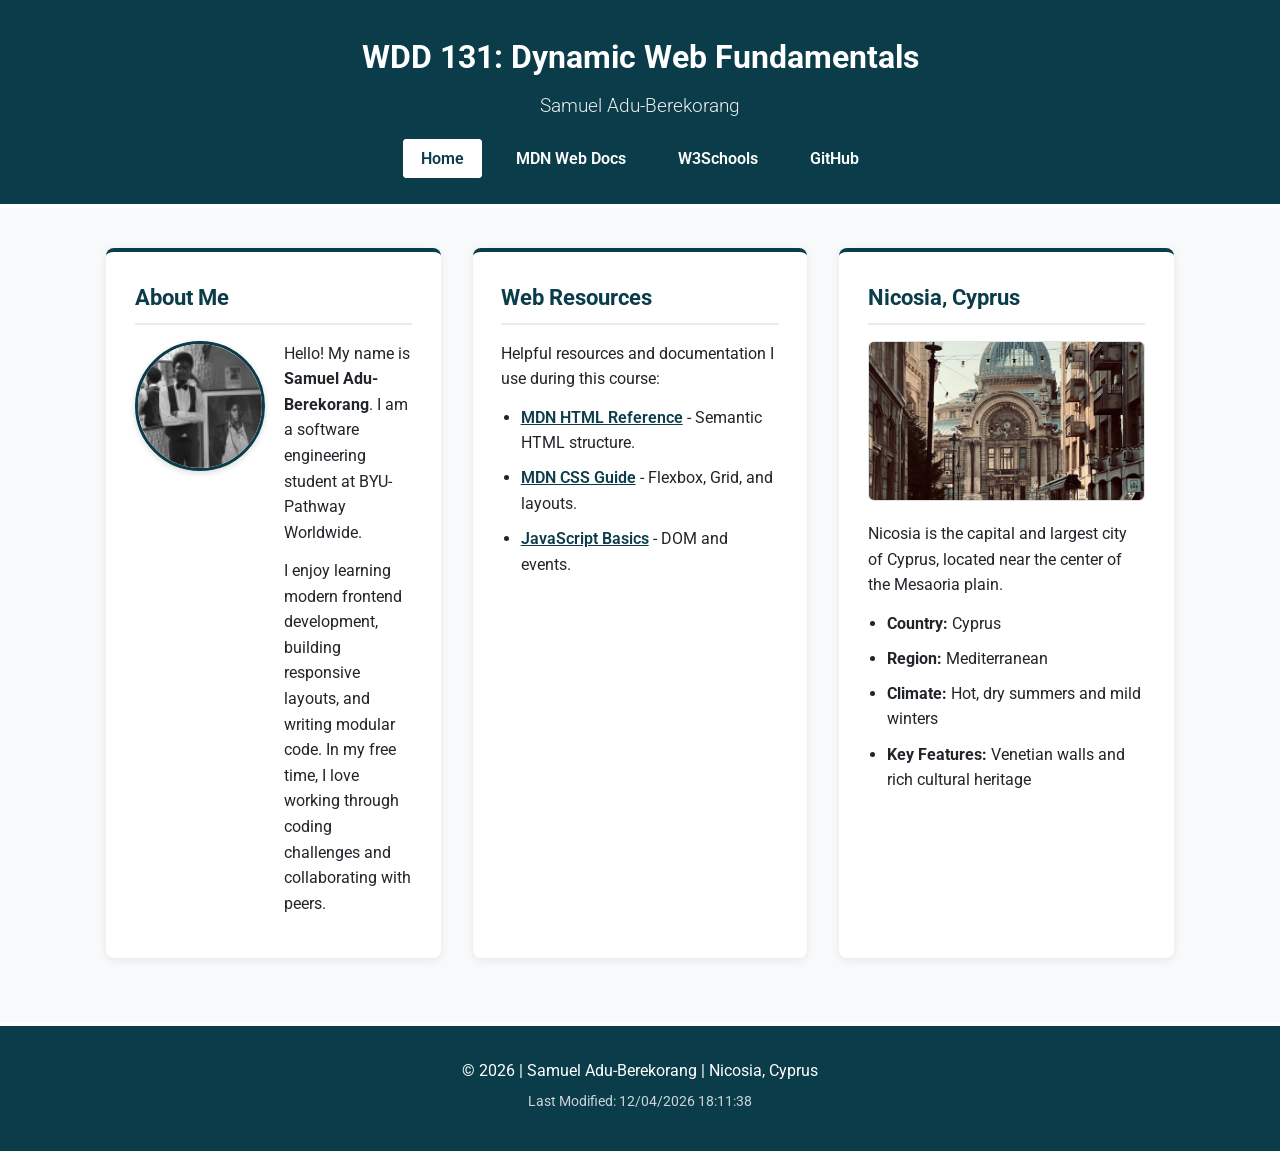
<file: index.html>
<!DOCTYPE html>
<html lang="en">
<head>
    <meta charset="UTF-8">
    <meta name="viewport" content="width=device-width, initial-scale=1.0">
    <title>WDD 131: Dynamic Web Fundamentals - Samuel Adu-Berekorang</title>
    <meta name="description" content="Course home page for Samuel Adu-Berekorang in WDD 131: Dynamic Web Fundamentals at BYU-Pathway Worldwide.">
    <meta name="author" content="Samuel Adu-Berekorang">
    <link rel="preconnect" href="https://fonts.googleapis.com">
    <link rel="preconnect" href="https://fonts.gstatic.com" crossorigin>
    <link href="https://fonts.googleapis.com/css2?family=Roboto:wght@300;400;700&display=swap" rel="stylesheet">
    <link rel="stylesheet" href="styles.css">
    <script src="scripts.js" defer></script>
</head>
<body>
    <header>
        <div class="header-container">
            <h1>WDD 131: Dynamic Web Fundamentals</h1>
            <h2>Samuel Adu-Berekorang</h2>
        </div>
        <nav>
            <ul>
                <li><a href="#" class="active">Home</a></li>
                <li><a href="https://developer.mozilla.org" target="_blank" rel="noopener">MDN Web Docs</a></li>
                <li><a href="https://www.w3schools.com" target="_blank" rel="noopener">W3Schools</a></li>
                <li><a href="https://github.com/programmeradu" target="_blank" rel="noopener">GitHub</a></li>
            </ul>
        </nav>
    </header>

    <main>
        <div class="card-grid">
            <!-- About Me Card -->
            <section class="card about-card">
                <h3>About Me</h3>
                <div class="profile-container">
                    <img src="images/profile.jpg?v=2" alt="Samuel Adu-Berekorang" class="profile-img" width="150" height="150" loading="lazy">
                    <div class="profile-text">
                        <p>Hello! My name is <strong>Samuel Adu-Berekorang</strong>. I am a software engineering student at BYU-Pathway Worldwide.</p>
                        <p>I enjoy learning modern frontend development, building responsive layouts, and writing modular code. In my free time, I love working through coding challenges and collaborating with peers.</p>
                    </div>
                </div>
            </section>

            <!-- Web Development Resources Card -->
            <section class="card resources-card">
                <h3>Web Resources</h3>
                <p>Helpful resources and documentation I use during this course:</p>
                <ul class="resource-list">
                    <li><a href="https://developer.mozilla.org/en-US/docs/Web/HTML" target="_blank" rel="noopener">MDN HTML Reference</a> - Semantic HTML structure.</li>
                    <li><a href="https://developer.mozilla.org/en-US/docs/Web/CSS" target="_blank" rel="noopener">MDN CSS Guide</a> - Flexbox, Grid, and layouts.</li>
                    <li><a href="https://developer.mozilla.org/en-US/docs/Web/JavaScript" target="_blank" rel="noopener">JavaScript Basics</a> - DOM and events.</li>
                </ul>
            </section>

            <!-- Location Card -->
            <section class="card location-card">
                <h3>Nicosia, Cyprus</h3>
                <img src="images/nicosia.jpg" alt="View of Nicosia, Cyprus" class="location-img" width="300" height="180" loading="lazy">
                <p>Nicosia is the capital and largest city of Cyprus, located near the center of the Mesaoria plain.</p>
                <ul class="info-list">
                    <li><strong>Country:</strong> Cyprus</li>
                    <li><strong>Region:</strong> Mediterranean</li>
                    <li><strong>Climate:</strong> Hot, dry summers and mild winters</li>
                    <li><strong>Key Features:</strong> Venetian walls and rich cultural heritage</li>
                </ul>
            </section>
        </div>
    </main>

    <footer>
        <p>&copy; <span id="currentyear"></span> | Samuel Adu-Berekorang | Nicosia, Cyprus</p>
        <p class="last-modified">Last Modified: <span id="lastModified"></span></p>
    </footer>
</body>
</html>
</file>
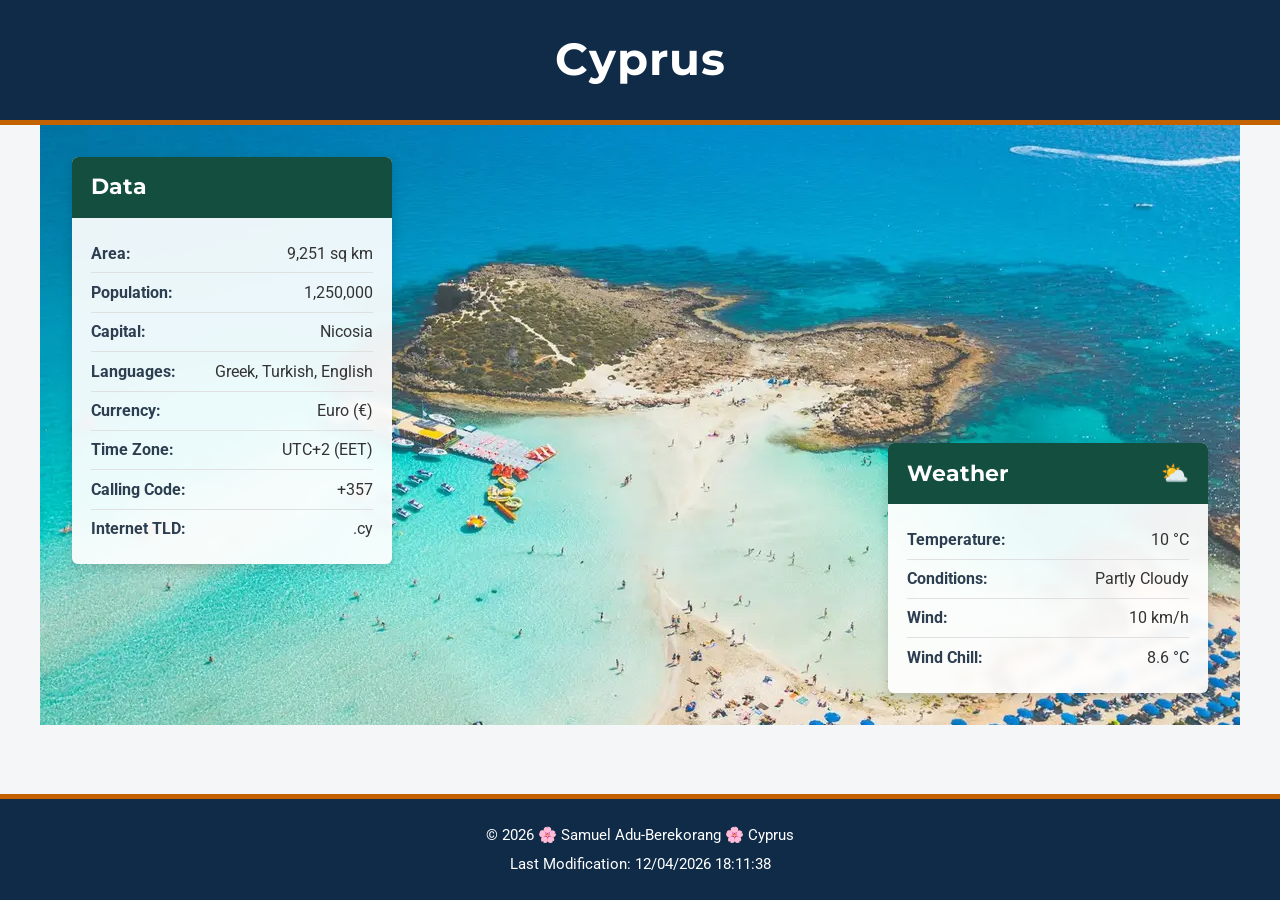
<file: place.html>
<!DOCTYPE html>
<html lang="en">
<head>
    <meta charset="UTF-8">
    <meta name="viewport" content="width=device-width, initial-scale=1.0">
    <title>WDD 131: Country Page - Cyprus</title>
    <meta name="description" content="Discover Cyprus: explore geographical facts, population, climate, and live weather conditions of this historic Mediterranean island.">
    <meta name="author" content="Samuel Adu-Berekorang">
    <link rel="preconnect" href="https://fonts.googleapis.com">
    <link rel="preconnect" href="https://fonts.gstatic.com" crossorigin>
    <link href="https://fonts.googleapis.com/css2?family=Montserrat:wght@600;700;800&family=Roboto:wght@400;500;700&display=swap" rel="stylesheet">
    <link rel="stylesheet" href="styles/place.css">
    <link rel="stylesheet" href="styles/place-large.css">
    <script src="scripts/place.js" defer></script>
</head>
<body>
    <header>
        <h1>Cyprus</h1>
    </header>
    <main>
        <div class="hero">
            <picture>
                <source srcset="images/hero-large.webp" media="(min-width: 1000px)">
                <source srcset="images/hero-medium.webp" media="(min-width: 550px)">
                <img src="images/hero-small.webp" alt="Scenic panoramic landscape of Cyprus" width="500" height="320">
            </picture>
            <section class="card data-card">
                <h2>Data</h2>
                <ul class="info-list">
                    <li><span class="label">Area:</span> <span class="val">9,251 sq km</span></li>
                    <li><span class="label">Population:</span> <span class="val">1,250,000</span></li>
                    <li><span class="label">Capital:</span> <span class="val">Nicosia</span></li>
                    <li><span class="label">Languages:</span> <span class="val">Greek, Turkish, English</span></li>
                    <li><span class="label">Currency:</span> <span class="val">Euro (€)</span></li>
                    <li><span class="label">Time Zone:</span> <span class="val">UTC+2 (EET)</span></li>
                    <li><span class="label">Calling Code:</span> <span class="val">+357</span></li>
                    <li><span class="label">Internet TLD:</span> <span class="val">.cy</span></li>
                </ul>
            </section>
            <section class="card weather-card">
                <h2>Weather</h2>
                <div class="weather-icon-box">
                    <img src="images/weather.svg" alt="Partly cloudy weather icon" class="weather-icon-mobile" width="64" height="64">
                </div>
                <ul class="info-list">
                    <li><span class="label">Temperature:</span> <span class="val" id="temp">10 °C</span></li>
                    <li><span class="label">Conditions:</span> <span class="val">Partly Cloudy</span></li>
                    <li><span class="label">Wind:</span> <span class="val" id="wind">10 km/h</span></li>
                    <li><span class="label">Wind Chill:</span> <span class="val" id="windchill"></span></li>
                </ul>
            </section>
        </div>
    </main>
    <footer>
        <p>&copy; <span id="currentyear"></span> 🌸 Samuel Adu-Berekorang 🌸 Cyprus</p>
        <p id="lastModified"></p>
    </footer>
</body>
</html>
</file>
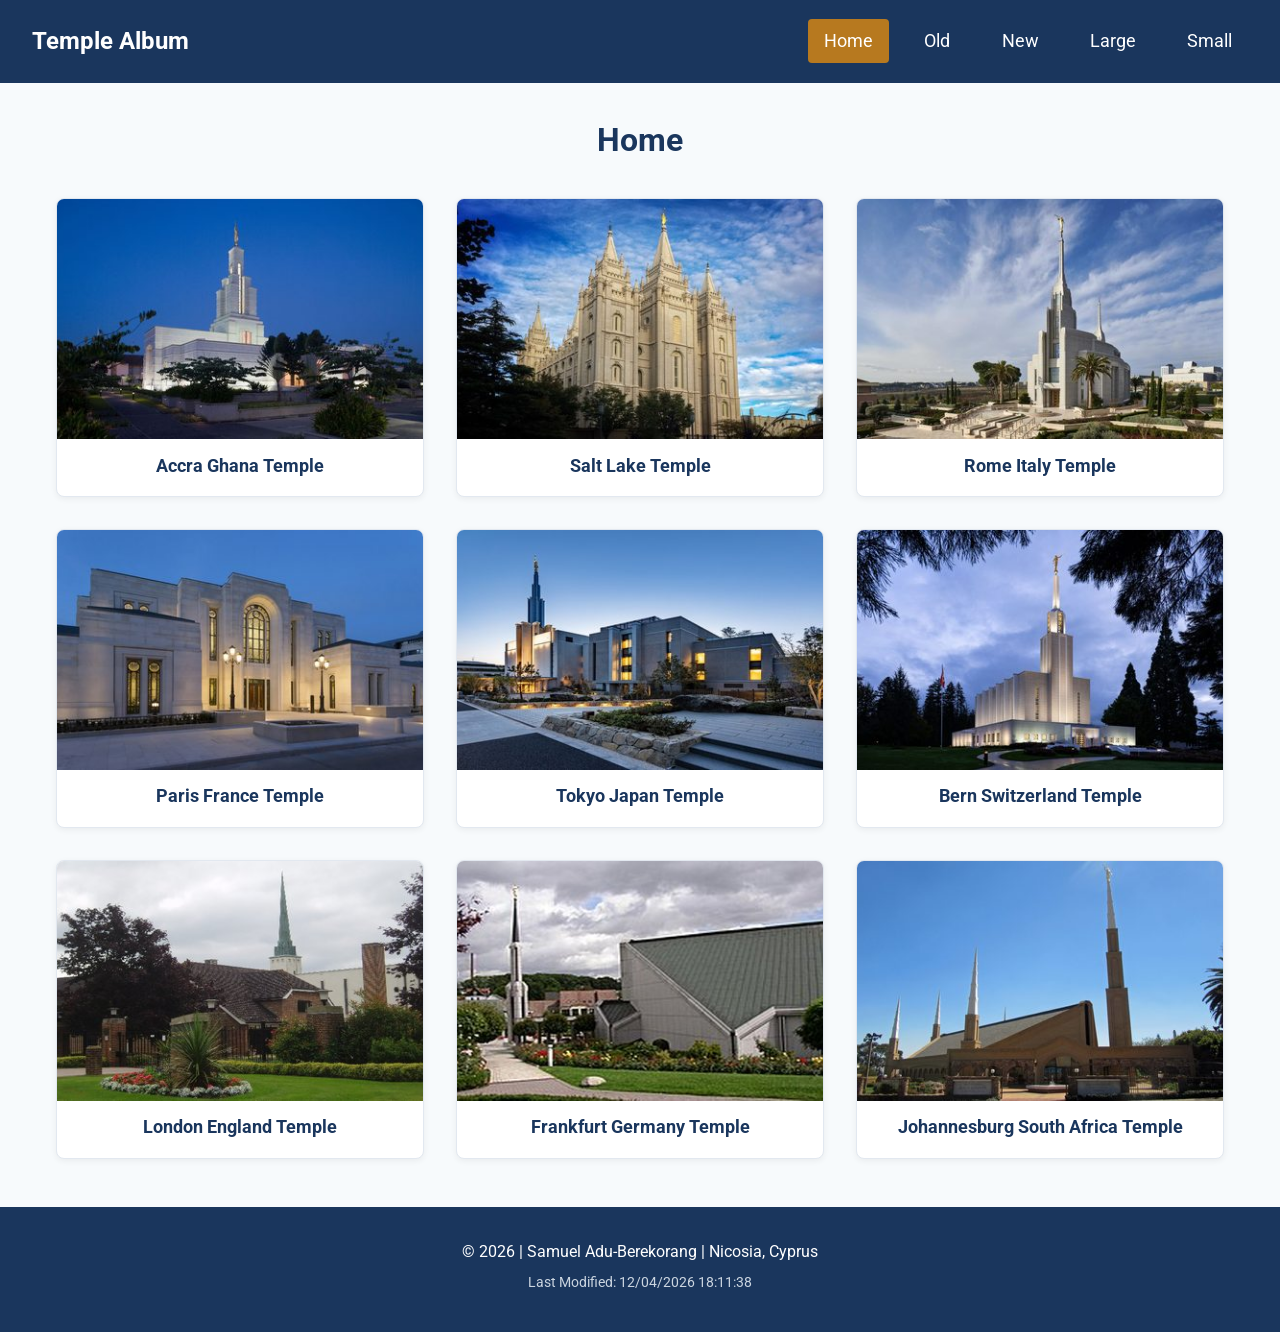
<file: temples.html>
<!DOCTYPE html>
<html lang="en">
<head>
    <meta charset="UTF-8">
    <meta name="viewport" content="width=device-width, initial-scale=1.0">
    <title>Temple Album - WDD 131 - Samuel Adu-Berekorang</title>
    <meta name="description" content="A responsive temple picture album featuring modern CSS layouts, hamburger navigation, and dynamic DOM manipulation for WDD 131.">
    <meta name="author" content="Samuel Adu-Berekorang">
    <link rel="preconnect" href="https://fonts.googleapis.com">
    <link rel="preconnect" href="https://fonts.gstatic.com" crossorigin>
    <link href="https://fonts.googleapis.com/css2?family=Roboto:wght@300;400;700&display=swap" rel="stylesheet">
    <link rel="stylesheet" href="styles/temples.css">
    <link rel="stylesheet" href="styles/temples-large.css">
    <script src="scripts/temples.js" defer></script>
</head>
<body>
    <header>
        <div class="header-container">
            <h2>Temple Album</h2>
            <button id="menu" aria-label="Toggle navigation menu">&#9776;</button>
        </div>
        <nav id="nav-bar">
            <ul>
                <li><a href="#" class="active">Home</a></li>
                <li><a href="#">Old</a></li>
                <li><a href="#">New</a></li>
                <li><a href="#">Large</a></li>
                <li><a href="#">Small</a></li>
            </ul>
        </nav>
    </header>

    <main>
        <h1>Home</h1>
        <section class="gallery">
            <figure>
                <img src="images/accra.jpg" alt="Accra Ghana Temple" loading="lazy" width="400" height="250">
                <figcaption>Accra Ghana Temple</figcaption>
            </figure>
            <figure>
                <img src="images/salt-lake.jpg" alt="Salt Lake Temple" loading="lazy" width="400" height="250">
                <figcaption>Salt Lake Temple</figcaption>
            </figure>
            <figure>
                <img src="images/rome.jpg" alt="Rome Italy Temple" loading="lazy" width="400" height="250">
                <figcaption>Rome Italy Temple</figcaption>
            </figure>
            <figure>
                <img src="images/paris.jpg" alt="Paris France Temple" loading="lazy" width="400" height="250">
                <figcaption>Paris France Temple</figcaption>
            </figure>
            <figure>
                <img src="images/tokyo.jpg" alt="Tokyo Japan Temple" loading="lazy" width="400" height="250">
                <figcaption>Tokyo Japan Temple</figcaption>
            </figure>
            <figure>
                <img src="images/bern.jpg" alt="Bern Switzerland Temple" loading="lazy" width="400" height="250">
                <figcaption>Bern Switzerland Temple</figcaption>
            </figure>
            <figure>
                <img src="images/london.jpg" alt="London England Temple" loading="lazy" width="400" height="250">
                <figcaption>London England Temple</figcaption>
            </figure>
            <figure>
                <img src="images/frankfurt.jpg" alt="Frankfurt Germany Temple" loading="lazy" width="400" height="250">
                <figcaption>Frankfurt Germany Temple</figcaption>
            </figure>
            <figure>
                <img src="images/johannesburg.jpg" alt="Johannesburg South Africa Temple" loading="lazy" width="400" height="250">
                <figcaption>Johannesburg South Africa Temple</figcaption>
            </figure>
        </section>
    </main>

    <footer>
        <p>&copy; <span id="currentyear"></span> | Samuel Adu-Berekorang | Nicosia, Cyprus</p>
        <p class="last-modified">Last Modified: <span id="lastModified"></span></p>
    </footer>
</body>
</html>
</file>
<file: styles.css>
/* Stylesheet for WDD 131 Course Home Page */

:root {
    --primary-color: #0b3c49;
    --accent-color: #ffffff;
    --bg-color: #f8f9fa;
    --card-bg: #ffffff;
    --text-color: #212529;
    --text-muted: #495057;
    --font-family: 'Roboto', -apple-system, BlinkMacSystemFont, 'Segoe UI', sans-serif;
}

* {
    box-sizing: border-box;
    margin: 0;
    padding: 0;
}

body {
    font-family: var(--font-family);
    background-color: var(--bg-color);
    color: var(--text-color);
    line-height: 1.6;
}

header {
    background-color: var(--primary-color);
    color: #ffffff;
    padding: 2rem 1rem;
    text-align: center;
    border-bottom: 4px solid #ffffff;
}

.header-container h1 {
    font-size: 2rem;
    margin-bottom: 0.5rem;
    color: #ffffff;
}

.header-container h2 {
    font-weight: 300;
    font-size: 1.2rem;
    color: #e9ecef;
}

nav {
    margin-top: 1.5rem;
}

nav ul {
    list-style: none;
    display: flex;
    justify-content: center;
    flex-wrap: wrap;
    gap: 1rem;
}

nav a {
    color: #ffffff;
    text-decoration: none;
    font-weight: 600;
    padding: 0.5rem 1rem;
    border-radius: 4px;
    border: 2px solid transparent;
    transition: background-color 0.2s ease, color 0.2s ease;
}

/* High contrast meeting WCAG AA and AAA: 12.5:1 ratio */
nav a:hover, nav a.active {
    background-color: #ffffff;
    color: #0b3c49;
    border: 2px solid #ffffff;
}

main {
    max-width: 1100px;
    margin: 2.5rem auto;
    padding: 0 1rem;
}

.card-grid {
    display: grid;
    grid-template-columns: repeat(auto-fit, minmax(300px, 1fr));
    gap: 2rem;
}

.card {
    background-color: var(--card-bg);
    padding: 1.8rem;
    border-radius: 8px;
    box-shadow: 0 2px 8px rgba(0, 0, 0, 0.08);
    border-top: 4px solid var(--primary-color);
}

.card h3 {
    font-size: 1.4rem;
    color: var(--primary-color);
    margin-bottom: 1rem;
    border-bottom: 2px solid #e9ecef;
    padding-bottom: 0.4rem;
}

.profile-container {
    display: flex;
    flex-direction: column;
    gap: 1.2rem;
    align-items: center;
}

.profile-img {
    width: 130px;
    height: 130px;
    border-radius: 50%;
    object-fit: cover;
    border: 3px solid var(--primary-color);
    box-shadow: 0 2px 6px rgba(0, 0, 0, 0.15);
}

.location-img {
    width: 100%;
    height: 160px;
    border-radius: 6px;
    object-fit: cover;
    margin-bottom: 0.8rem;
    border: 1px solid #dee2e6;
}

.profile-text p {
    margin-bottom: 0.8rem;
}

.resource-list, .info-list {
    margin-top: 0.8rem;
    padding-left: 1.2rem;
}

.resource-list li, .info-list li {
    margin-bottom: 0.6rem;
}

.resource-list a {
    color: var(--primary-color);
    font-weight: 600;
    text-decoration: underline;
}

.resource-list a:hover {
    color: #000000;
}

footer {
    background-color: var(--primary-color);
    color: #ffffff;
    text-align: center;
    padding: 2rem 1rem;
    margin-top: 4rem;
    border-top: 4px solid #ffffff;
}

footer p {
    margin-bottom: 0.4rem;
}

.last-modified {
    color: #ced4da;
    font-size: 0.9rem;
}

@media (min-width: 600px) {
    .profile-container {
        flex-direction: row;
        align-items: flex-start;
    }
}
</file>
<file: styles/place.css>
:root {
    --primary-color: #0f2b48;
    --secondary-color: #17426c;
    --header-bg: #0f2b48;
    --header-border: #c46200;
    --card-header-bg: #134e3f;
    --card-bg: #ffffff;
    --card-bg-trans: rgba(255, 255, 255, 0.92);
    --text-color: #1a1a1a;
    --text-light: #ffffff;
    --accent-color: #c46200;
    --font-heading: 'Montserrat', sans-serif;
    --font-body: 'Roboto', sans-serif;
    --box-shadow: 0 4px 12px rgba(0, 0, 0, 0.15);
}

* {
    margin: 0;
    padding: 0;
    box-sizing: border-box;
}

body {
    font-family: var(--font-body);
    color: var(--text-color);
    background-color: #f4f6f8;
    line-height: 1.6;
    display: flex;
    flex-direction: column;
    min-height: 100vh;
}

header {
    background-color: var(--header-bg);
    color: var(--text-light);
    text-align: center;
    padding: 1.5rem 1rem;
    border-bottom: 5px solid var(--header-border);
}

header h1 {
    font-family: var(--font-heading);
    font-size: 2.2rem;
    letter-spacing: 1px;
}

main {
    flex: 1;
    width: 100%;
}

.hero {
    width: 100%;
    display: flex;
    flex-direction: column;
}

.hero picture,
.hero img {
    width: 100%;
    height: auto;
    display: block;
    object-fit: cover;
}

.card {
    background-color: var(--card-bg);
    margin: 1.5rem auto;
    width: 90%;
    max-width: 450px;
    border-radius: 6px;
    overflow: hidden;
    box-shadow: var(--box-shadow);
}

.card h2 {
    font-family: var(--font-heading);
    font-size: 1.4rem;
    background-color: var(--card-header-bg);
    color: var(--text-light);
    padding: 0.8rem 1rem;
    text-align: center;
}

.weather-icon-box {
    display: flex;
    justify-content: center;
    padding-top: 1rem;
}

.info-list {
    list-style: none;
    padding: 1rem 1.5rem;
}

.info-list li {
    display: flex;
    justify-content: space-between;
    padding: 0.4rem 0;
    border-bottom: 1px solid #e0e0e0;
}

.info-list li:last-child {
    border-bottom: none;
}

.info-list .label {
    font-weight: 700;
    color: #2c3e50;
}

.info-list .val {
    color: #333333;
}

footer {
    background-color: var(--primary-color);
    color: var(--text-light);
    text-align: center;
    padding: 1.2rem 1rem;
    border-top: 5px solid var(--header-border);
    font-size: 0.95rem;
}

footer p {
    margin: 0.3rem 0;
}
</file>
<file: styles/place-large.css>
@media (min-width: 800px) {
    header h1 {
        font-size: 2.8rem;
    }

    .hero {
        position: relative;
        max-width: 1200px;
        margin: 0 auto;
    }

    .hero img {
        height: 600px;
        border-radius: 0;
    }

    .card {
        position: absolute;
        width: 320px;
        background-color: var(--card-bg-trans);
        backdrop-filter: blur(5px);
        margin: 0;
    }

    .data-card {
        top: 2rem;
        left: 2rem;
    }

    .data-card h2 {
        text-align: left;
        padding-left: 1.2rem;
    }

    .weather-card {
        bottom: 2rem;
        right: 2rem;
    }

    .weather-card h2 {
        display: flex;
        align-items: center;
        justify-content: space-between;
        padding: 0.8rem 1.2rem;
    }

    .weather-card h2::after {
        content: " ⛅";
        font-size: 1.4rem;
    }

    .weather-icon-box,
    .weather-icon-mobile {
        display: none;
    }

    .info-list {
        padding: 1rem 1.2rem;
    }
}
</file>
<file: styles/temples.css>
/* Mobile-first stylesheet for Temple Picture Album */

:root {
    --primary-color: #1a365d;
    --accent-color: #b7791f;
    --bg-color: #f7fafc;
    --card-bg: #ffffff;
    --text-color: #2d3748;
    --font-family: 'Roboto', sans-serif;
}

* {
    box-sizing: border-box;
    margin: 0;
    padding: 0;
}

body {
    font-family: var(--font-family);
    background-color: var(--bg-color);
    color: var(--text-color);
    line-height: 1.6;
}

header {
    background-color: var(--primary-color);
    color: #ffffff;
    padding: 1rem;
}

.header-container {
    display: flex;
    justify-content: space-between;
    align-items: center;
}

.header-container h2 {
    font-size: 1.5rem;
    font-weight: 700;
}

#menu {
    font-size: 1.8rem;
    background: none;
    border: none;
    color: #ffffff;
    cursor: pointer;
    padding: 0.2rem 0.5rem;
}

/* Mobile navigation initially hidden */
#nav-bar {
    display: none;
    margin-top: 1rem;
}

#nav-bar.open {
    display: block;
}

#nav-bar ul {
    list-style: none;
    display: flex;
    flex-direction: column;
    gap: 0.5rem;
}

#nav-bar a {
    color: #ffffff;
    text-decoration: none;
    font-size: 1.1rem;
    padding: 0.5rem;
    display: block;
    border-radius: 4px;
    transition: background-color 0.2s ease;
}

#nav-bar a:hover, #nav-bar a.active {
    background-color: var(--accent-color);
    color: #ffffff;
}

main {
    max-width: 1200px;
    margin: 2rem auto;
    padding: 0 1rem;
}

main h1 {
    font-size: 2rem;
    color: var(--primary-color);
    text-align: center;
    margin-bottom: 2rem;
}

.gallery {
    display: grid;
    grid-template-columns: 1fr;
    gap: 1.5rem;
}

figure {
    background-color: var(--card-bg);
    border: 1px solid #e2e8f0;
    border-radius: 8px;
    overflow: hidden;
    box-shadow: 0 2px 6px rgba(0, 0, 0, 0.06);
    text-align: center;
    padding-bottom: 1rem;
}

figure img {
    width: 100%;
    height: 240px;
    object-fit: cover;
    display: block;
}

figcaption {
    font-size: 1.1rem;
    font-weight: 700;
    color: var(--primary-color);
    margin-top: 0.8rem;
}

footer {
    background-color: var(--primary-color);
    color: #ffffff;
    text-align: center;
    padding: 2rem 1rem;
    margin-top: 3rem;
}

footer p {
    margin-bottom: 0.4rem;
}

.last-modified {
    color: #cbd5e0;
    font-size: 0.9rem;
}
</file>
<file: styles/temples-large.css>
/* Larger screen styles for Temple Picture Album */

@media (min-width: 640px) {
    header {
        display: flex;
        justify-content: space-between;
        align-items: center;
        padding: 1.2rem 2rem;
    }

    .header-container {
        margin-bottom: 0;
    }

    #menu {
        display: none;
    }

    #nav-bar {
        display: block !important;
        margin-top: 0;
    }

    #nav-bar ul {
        flex-direction: row;
        gap: 1.2rem;
    }

    #nav-bar a {
        padding: 0.5rem 1rem;
    }

    .gallery {
        grid-template-columns: repeat(auto-fit, minmax(320px, 1fr));
        gap: 2rem;
    }
}
</file>
